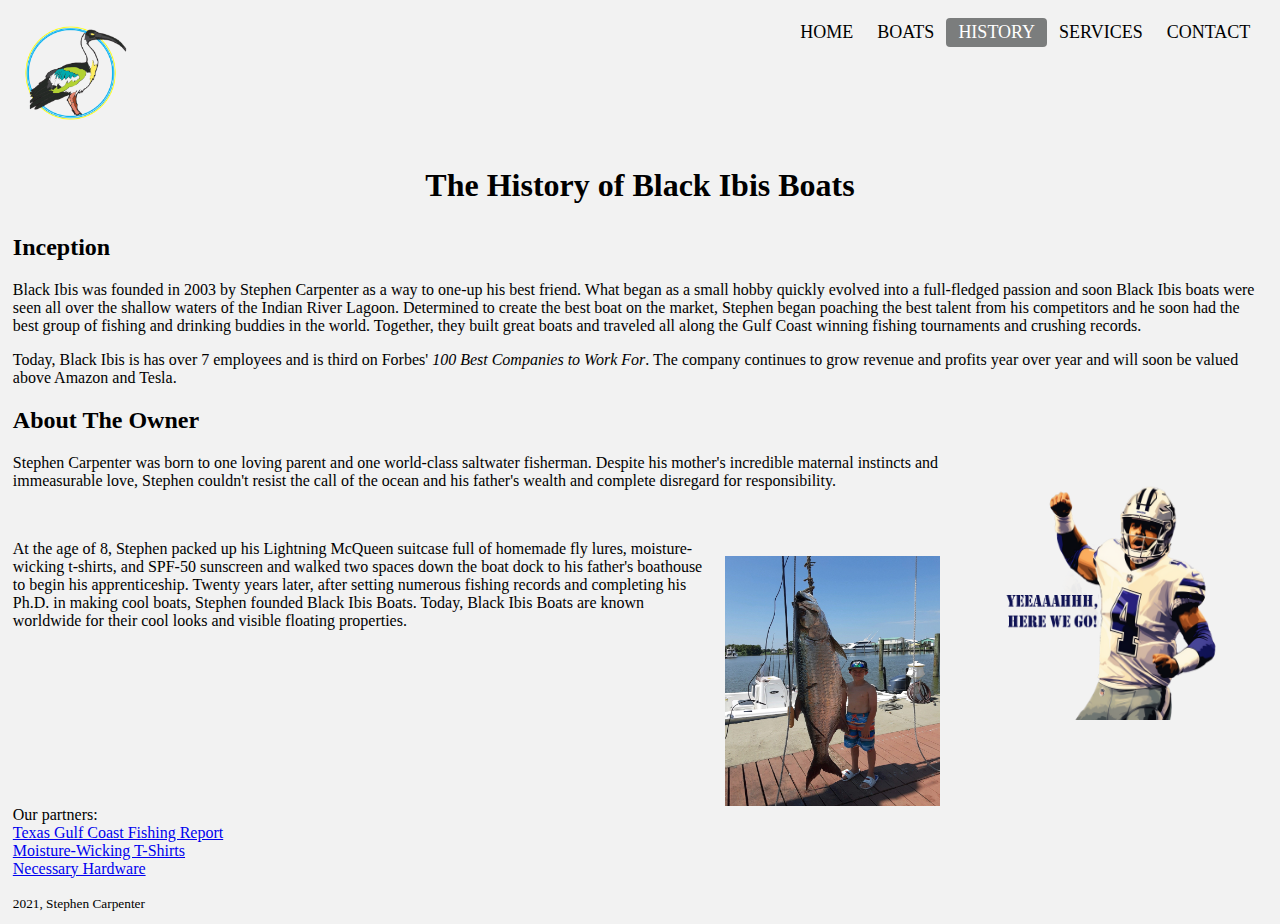
<file: about.html>
<!DOCTYPE html>

<html>

<title>About Black Ibis Boats</title>

<style>

body {
  background-color: #f2f2f2;
  margin: 1%;
  font-family: century gothic;
  }

h1 {
  text-align: center;
  font-family: century gothic;
  font-size: 32px;
  margin-top: 30px;
  margin-bottom: 30px;
}

.header {
  overflow: hidden;
  background-color: #f2f2f2;
  padding: 5px 5px;
}

.header a {
  float: left;
  color: black;
  text-align: center;
  font-family: century gothic;
  text-transform: uppercase;
  padding: 12px;
  text-decoration: none;
  font-size: 18px;
  line-height: 5px;
  border-radius: 4px;
}

.header a:hover {
  background-color: #48C9B0;
  color: white;
}

.header a.active {
  background-color: #7B7D7D;
  color: white;

}

.header-right {
  float: right;
}

a:hover {color: aquamarine}

main img {
  float: right;
  margin: 1em;
}

</style>

<body>

<div class="header">
<img src="Logo.png" alt="Black Ibis Boats"
  width="120"
  height="110"/>
  <div class="header-right">
    <a href="index.html">home</a>
    <a href="Boats.html">boats</a>
    <a class="active" href="about.html">history</a>
    <a href="How_To.html">services</a>
    <a href="contact.html">contact</a>
  </div>
</div>

<main>
<h1>The History of Black Ibis Boats</h1>

<h2>Inception</h2>
<p>Black Ibis was founded in 2003 by Stephen Carpenter as a way to one-up his best friend. What 
began as a small hobby quickly evolved into a full-fledged passion and soon Black Ibis boats were 
seen all over the shallow waters of the Indian River Lagoon. Determined to create the best boat 
on the market, Stephen began poaching the best talent from his competitors and he soon had the best 
group of fishing and drinking buddies in the world. Together, they built great boats and traveled 
all along the Gulf Coast winning fishing tournaments and crushing records.

<p>Today, Black Ibis is has over 7 employees and is third on Forbes' <em>100 Best Companies to Work For</em>. 
The company continues to grow revenue and profits year over year and will soon be valued above Amazon 
and Tesla.</p>

<h2>About The Owner</h2>
<p><img><img src="Yeah_Here_We_Go.png" alt="Landing Monsters with Pops"
  width="215"
  height="250"</img>
Stephen Carpenter was born to one loving parent and one world-class saltwater fisherman.
Despite his mother's incredible maternal instincts and immeasurable love, Stephen couldn't 
resist the call of the ocean and his father's wealth and complete disregard for responsibility.
</p><br>
  
<p><img><img src="My Record Tarpon.jpg" alt="Look At Me!"
  width="215"
  height="250"</img>
At the age of 8, Stephen packed up his Lightning McQueen suitcase full of homemade fly lures, 
moisture-wicking t-shirts, and SPF-50 sunscreen and walked two spaces down the boat dock to his 
father's boathouse to begin his apprenticeship. Twenty years later, after setting numerous fishing records and completing his Ph.D. in 
making cool boats, Stephen founded Black Ibis Boats.  Today, Black Ibis Boats are known 
worldwide for their cool looks and visible floating properties.</p>
<br>
<br>
<br>
<br>
<br>
<br>
<br>
<br>
<p>Our partners:<br>
<a href="https://tpwd.texas.gov/fishboat/fish/action/reptmap.php?EcoRegion=GC">Texas Gulf Coast Fishing Report</a><br>
<a href="https://www.columbia.com/c/fishing/">Moisture-Wicking T-Shirts</a><br>
<a href="https://fish.shimano.com/content/fish/northamerica/us/en/homepage.html">Necessary Hardware</a></p>

</main>
<small>2021, Stephen Carpenter</small>
</body>

</html>
</file>
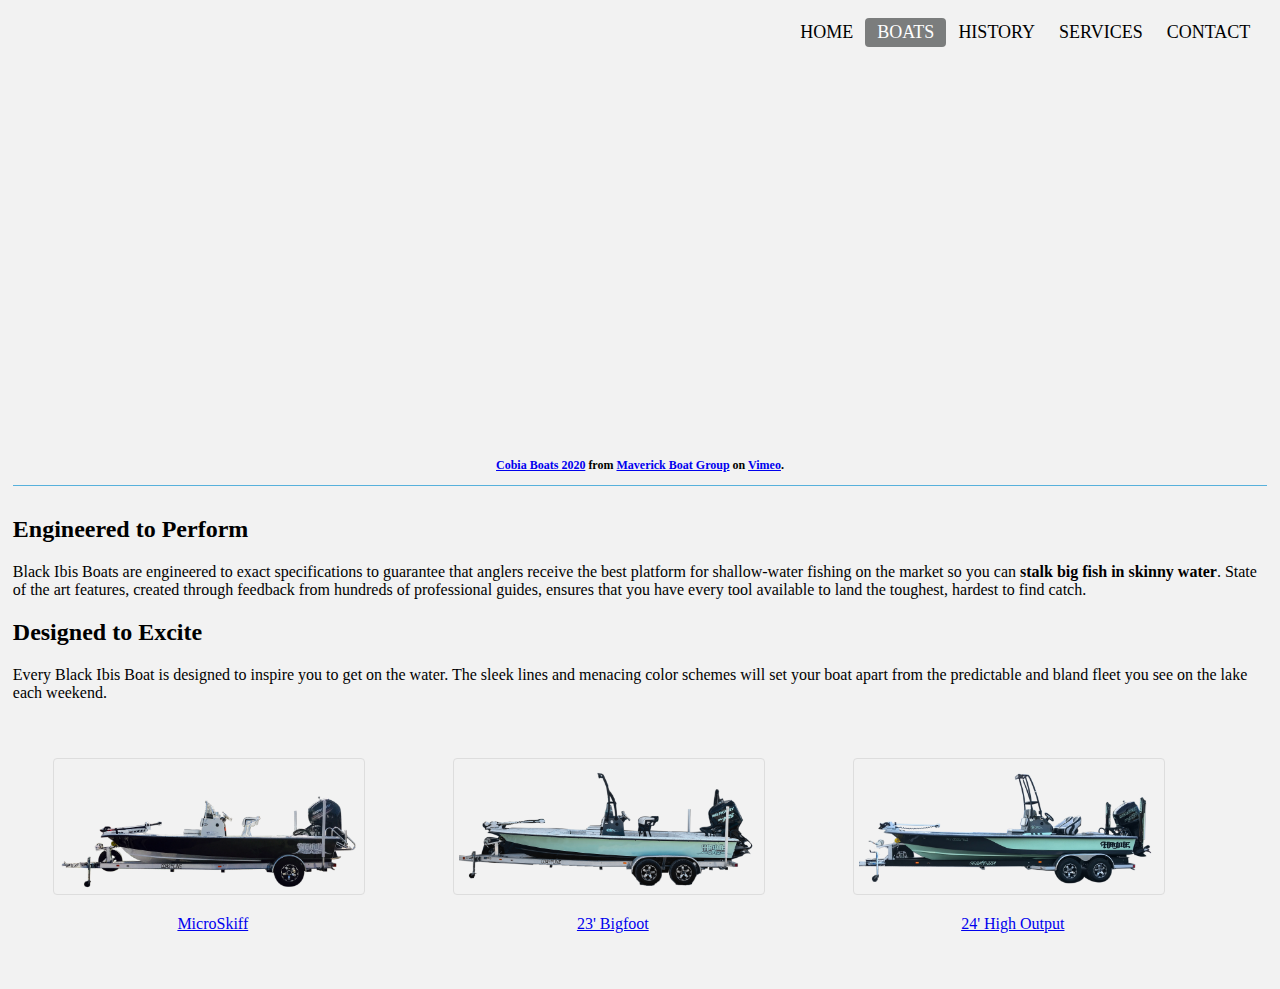
<file: Boats.html>
<!DOCTYPE html>

<html>

<title>Black Ibis Boats</title>

<style>

body {
  background-color: #f2f2f2;
  margin: 1%;
  font-family: century gothic;
  }

h1 {
  text-align: center;
  font-family: century gothic;
  font-size: 12px;
  margin-top: 30px;
  border-bottom: 1px solid #57b1dc;
  margin-bottom: 30px;
}

.header {
  overflow: hidden;
  background-color: #f2f2f2;
  padding: 5px 5px;
}

.header a {
  float: left;
  color: black;
  text-align: center;
  font-family: century gothic;
  text-transform: uppercase;
  padding: 12px;
  text-decoration: none;
  font-size: 18px;
  line-height: 5px;
  border-radius: 4px;
}

.header a:hover {
  background-color: #48C9B0;
  color: white;
}

.header a.active {
  background-color: #7B7D7D;
  color: white;

}

.header-right {
  float: right;
}


a:hover {
text-decoration: none;
color: #48C9B0;
}

img {
  border: 1px solid #ddd;
  border-radius: 4px;
  padding: 5px;
  width: 300px;
}

img:hover {
  box-shadow: 0 0 2px 1px rgba(0, 140, 186, 0.5);
}

div.boats {
  float: left;
  width: 320px;
  padding: 40px;
  text-family: century gothic;
  text-decoration: none;
  }
  
div.boats p {
   text-align: center;
   text-family: century gothic;
   text-decoration: none;
   }

</style>

<body>

<div class="header">
  <div class="header-right">
    <a href="index.html">home</a>
    <a class="active" href="#boats">boats</a>
    <a href="about.html">history</a>
    <a href="How_To.html">services</a>
    <a href="contact.html">contact</a>
  </div>
</div>

<h1><iframe src="https://player.vimeo.com/video/382663900?h=be5568fad6" width="640" height="360" frameborder="0" allow="autoplay; fullscreen; picture-in-picture" allowfullscreen></iframe>
<p><a href="https://vimeo.com/382663900">Cobia Boats 2020</a> from <a href="https://vimeo.com/mbgboats">Maverick Boat Group</a> on <a href="https://vimeo.com">Vimeo</a>.</p>
</h1>

<h2>Engineered to Perform</h2>
<p>Black Ibis Boats are engineered to exact specifications to guarantee that anglers
receive the best platform for shallow-water fishing on the market so you can <strong>stalk
big fish in skinny water</strong>. State of the art features, created through feedback 
from hundreds of professional guides, ensures that you have every tool available to land 
the toughest, hardest to find catch.</p>

<h2>Designed to Excite</h2>
<p>Every Black Ibis Boat is designed to inspire you to get on the water.  The sleek lines
and menacing color schemes will set your boat apart from the predictable and bland fleet
you see on the lake each weekend.</p>

<div class="boats">
    <a href="MicroSkiff.html">
      <img src="MicroSkiff.png">
        <p>MicroSkiff</p>
</div>

<div class="boats">
      <a href="Boat2.html">
        <img src="boat2.png">
          <p>23' Bigfoot</p>
</div>

<div class="boats">  
    <a href="boat3.html">
      <img src="boat3.png">
        <p>24' High Output</p>
</div>


</body>

</html>
</file>
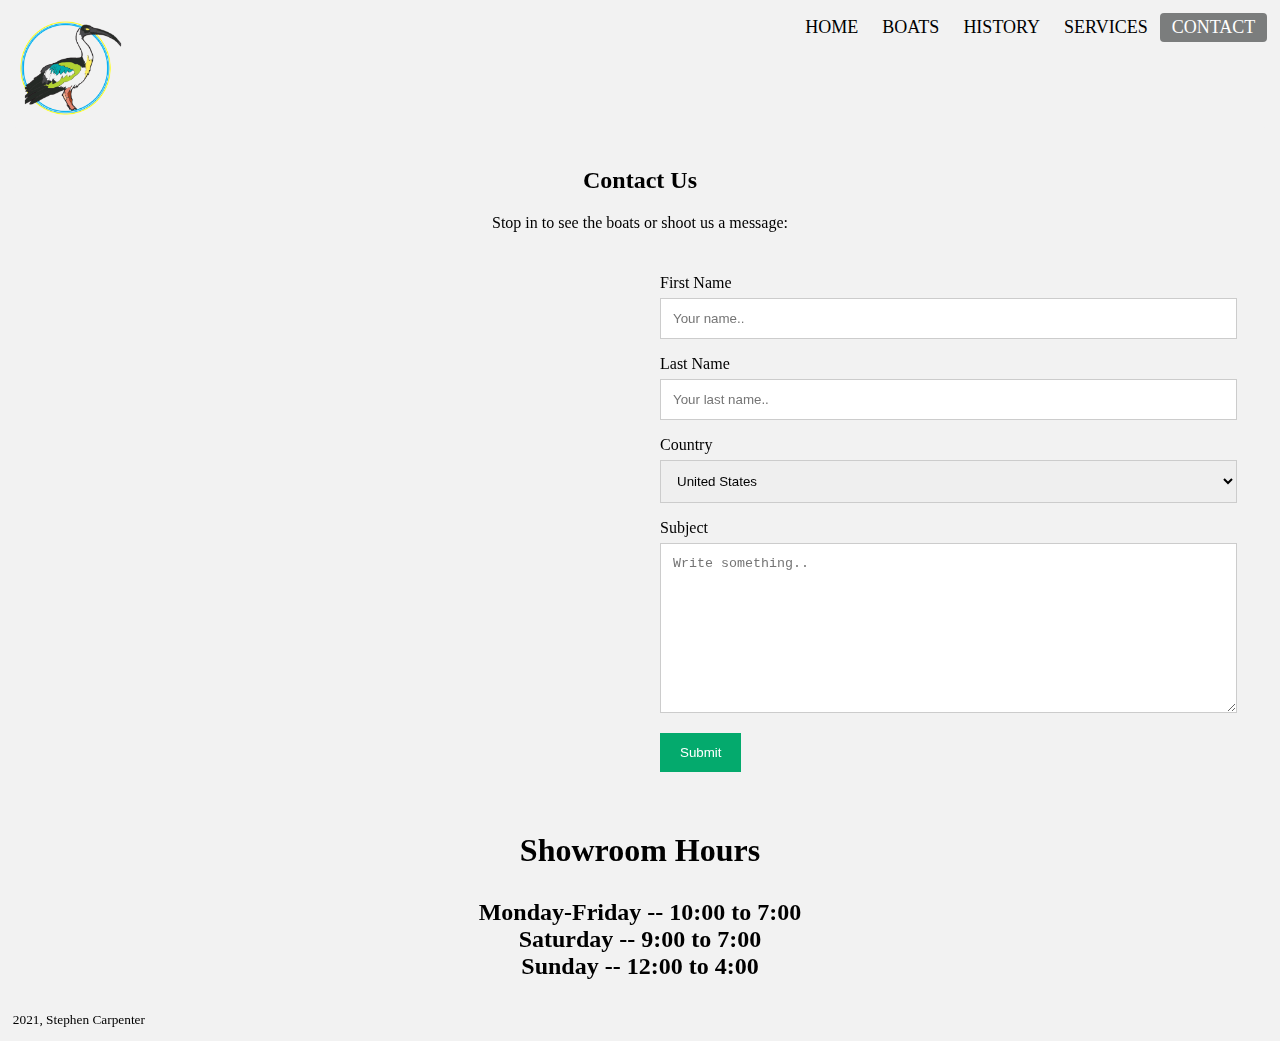
<file: contact.html>
<!DOCTYPE html>
<html>
<head>
<meta name="viewport" content="width=device-width, initial-scale=1">
<style>
@import url(Ibis-Style-Contact.css);
<meta charset="utf-8">

<title>Contact Black Ibis Boats</title>

<style>
.header {
  overflow: hidden;
  background-color: #F1F1F1;
  padding: 10px 10px;
}

body {
  background-color: #f2f2f2;
  margin: 1%;
  font-family: century gothic;
  }

h1 {
  color: black;
  text-align: center;
  font-family: century gothic
  font-size: 1em;
  margin-top: 30px;
}

h2 {
  color: black;
  text-align: center;
  font-family: century gothic
  font-size: 1em;
  margin-top: 30px;
}

h3 {
  color: black;
  text-align: center;
  font-family: century gothic
  font-size: 1em;
  margin-top: 30px;
}

.header a {
  float: left;
  color: black;
  text-align: center;
  font-family: century gothic;
  text-transform: uppercase;
  padding: 12px;
  text-decoration: none;
  font-size: 18px;
  line-height: 5px;
  border-radius: 4px;
}

.header a:hover {
  background-color: #48C9B0;
  color: white;
}

.header a.active {
  background-color: #7B7D7D;
  color: white;

}

.header-right {
  float: right;
}

@media screen and (max-width: 500px) {
  .header a {
    float: none;
    display: block;
    text-align: left;
  }
  .header-right {
    float: none;
  }
a:hover {color:#48C9B0}

small {
  font-family: century gothic;
}

</style>
</head>

<body>

<div class="header">
<img src="Logo.png" alt="Black Ibis Boats"
  width="120"
  height="110"/>
<div class="header-right">
    <a href="index.html">Home</a>
    <a href="Boats.html">boats</a>
    <a href="about.html">history</a>
    <a href="How_To.html">services</a>
    <a class="active" href="contact.html">contact</a>
  </div>
</div>

<div class="container">
  <div style="text-align:center">
    <h2>Contact Us</h2>
    <p>Stop in to see the boats or shoot us a message:</p>
  </div>
  <div class="row">
    <div class="column">
      <iframe src="https://www.google.com/maps/embed?pb=!1m18!1m12!1m3!1d3525.6577270335374!2d-97.15835568593629!3d27.912474982707412!2m3!1f0!2f0!3f0!3m2!1i1024!2i768!4f13.1!3m3!1m2!1s0x8668526d1807f299%3A0x11d620150061b6ea!2sChris&#39;s%20Marine!5e0!3m2!1sen!2scz!4v1635695437271!5m2!1sen!2scz" width="600" height="450" style="border:0;" allowfullscreen="" loading="lazy"></iframe>
    </div>
    <div class="column">
      <form action="/action_page.php">
        <label for="fname">First Name</label>
        <input type="text" id="fname" name="firstname" placeholder="Your name..">
        <label for="lname">Last Name</label>
        <input type="text" id="lname" name="lastname" placeholder="Your last name..">
        <label for="country">Country</label>
        <select id="country" name="country">
          <option value="usa">United States</option>
          <option value="canada">Canada</option>
          <option value="mexico">Mexico</option>
          <option value="uk">United Kingdom</option>
        </select>
        <label for="subject">Subject</label>
        <textarea id="subject" name="subject" placeholder="Write something.." style="height:170px"></textarea>
        <input type="submit" value="Submit">
      </form>
    </div>
  </div>
</div>

<h1>Showroom Hours</h1>

<h2>Monday-Friday -- 10:00 to 7:00<br>
Saturday -- 9:00 to 7:00<br>
Sunday -- 12:00 to 4:00</h2>

<h3>
</h3>

<small>2021, Stephen Carpenter</small>
</body>

</html>
</file>
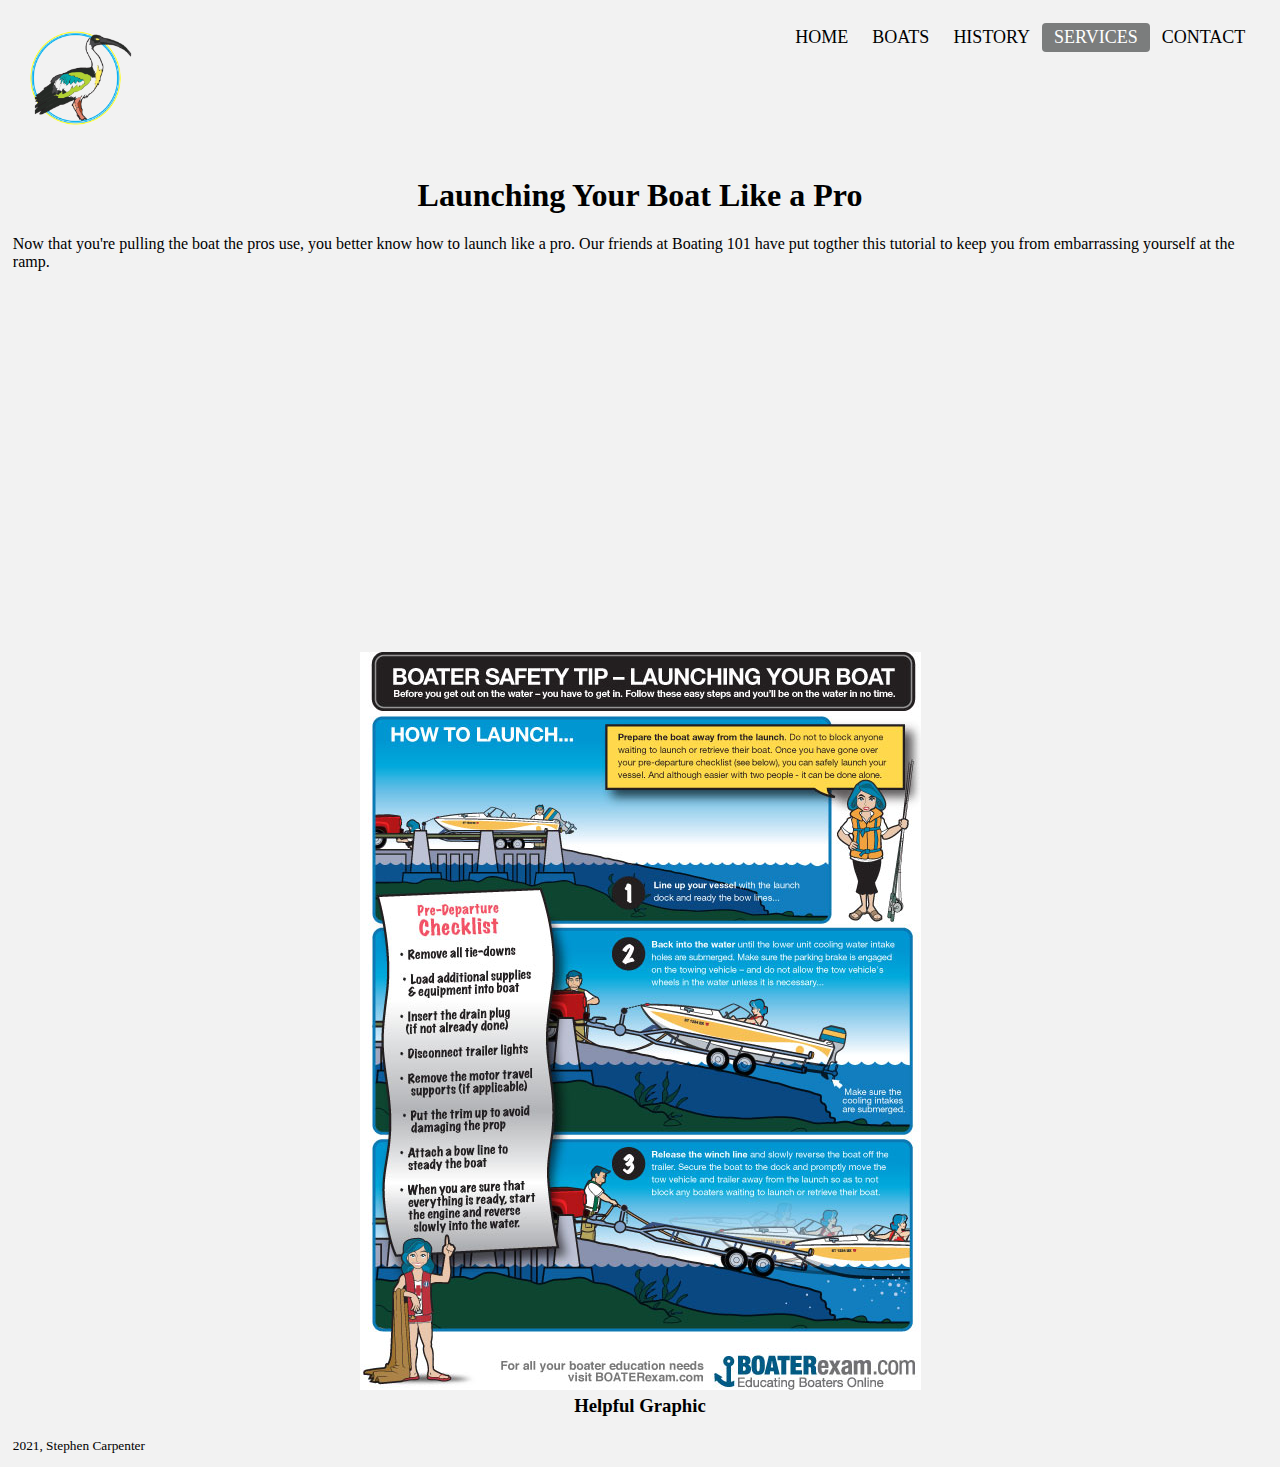
<file: How_To.html>
<!DOCTYPE html>

<html>

<head>
  <!-- 3 Oct 2021, Stephen Carpenter -->
  <!-- This program creates a "how to" webpage for Black Ibis Boats.-->
<meta charset="utf-8">

<title>Black Ibis Boats</title>

<style>
.header {
  overflow: hidden;
  background-color: #f2f2f2;
  padding: 10px 10px;
}

body {
  background-color: #f2f2f2;
  margin: 1%;
  font-family: century gothic;
  }

h1 {
  color: black;
  text-align: center;
  font-family: century gothic
  font-size: 1em;
  margin-top: 30px;
}

h2 {
  color: black;
  text-align: center;
  font-family: century gothic
  font-size: 1em;
  margin-top: 30px;
}

h3 {
  color: black;
  text-align: center;
  font-family: century gothic
  font-size: 1em;
  margin-top: 30px;
}

.header a {
  float: left;
  color: black;
  text-align: center;
  font-family: century gothic;
  text-transform: uppercase;
  padding: 12px;
  text-decoration: none;
  font-size: 18px;
  line-height: 5px;
  border-radius: 4px;
}

.header a:hover {
  background-color: #48C9B0;
  color: white;
}

.header a.active {
  background-color: #7B7D7D;
  color: white;

}

.header-right {
  float: right;
}

@media screen and (max-width: 500px) {
  .header a {
    float: none;
    display: block;
    text-align: left;
  }
  .header-right {
    float: none;
  }
a:hover {color:#48C9B0}

small {
  font-family: century gothic;
}

</style>
</head>

<body>

<div class="header">
<img src="Logo.png" alt="Black Ibis Boats"
  width="120"
  height="110"/>
<div class="header-right">
    <a href="index.html">home</a>
    <a href="Boats.html">boats</a>
    <a href="about.html">history</a>
    <a class="active" href="How_To.html">services</a>
    <a href="contact.html">contact</a>
  </div>
</div>

<h1>Launching Your Boat Like a Pro</h1><p>Now that you're pulling the boat the pros use, you better know how to
launch like a pro. Our friends at Boating 101 have put togther this tutorial to keep you from embarrassing
yourself at the ramp.</p>

<h2><iframe width="560" height="315" src="https://www.youtube.com/embed/38cUwwsNb1M?start=25" title="YouTube video player" 
frameborder="0" allow="accelerometer; autoplay; clipboard-write; encrypted-media; gyroscope; picture-in-picture" allowfullscreen></iframe>
</h2>

<h3>
  <figure><img src="launching-a-boat.jpg" alt="Boat Launch Graphic"<br><figcaption>Helpful Graphic</figcaption></figure>
</h3>

<small>2021, Stephen Carpenter</small>
</body>

</html>
</file>
